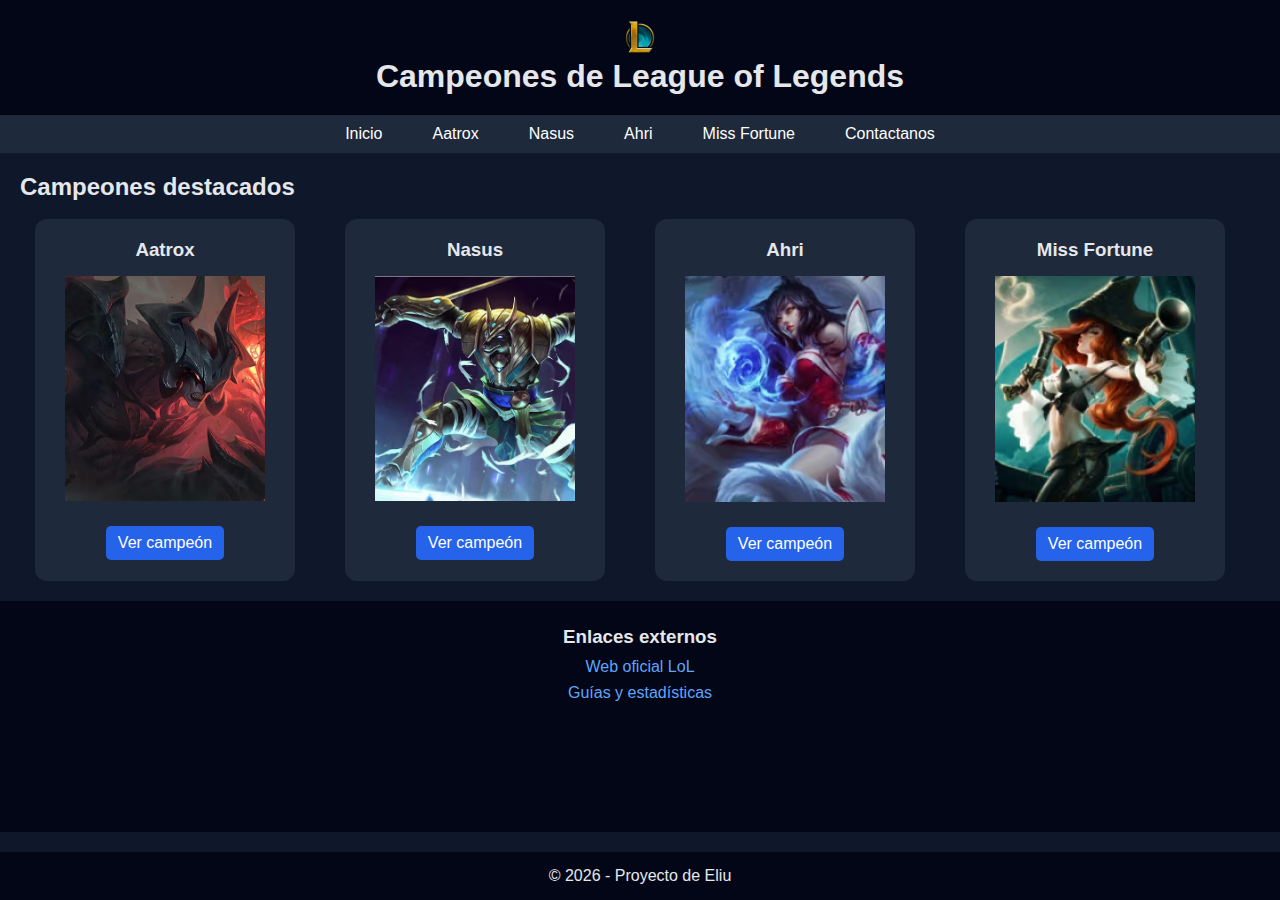
<file: index.html>
<!DOCTYPE html>
<html lang="es">
<head>
    <meta charset="UTF-8">
    <meta name="description" content="Web de campeones de League of Legends">
    <meta name="viewport" content="width=device-width, initial-scale=1.0">
    <title>Campeones | League of Legends</title>

    <link rel="stylesheet" href="estilos/principal.css">

    <link rel="icon" href="img/favicon.png">
</head>
<body>


    <header>
        <img src="img/favicon.png" class="logo">
        <h1>Campeones de League of Legends</h1>
    </header>

    <nav>
        <ul class="menu">
            <li><a href="#">Inicio</a></li>
            <li><a href="campeones/aatrox/aatrox.html">Aatrox</a></li>
            <li><a href="campeones/nasus/nasus.html">Nasus</a></li>
            <li><a href="campeones/ahri/ahri.html">Ahri</a></li>
            <li><a href="campeones/miss/miss.html">Miss Fortune</a></li>
            <li><a href="contactos/formulario.html">Contactanos</a></li>
        </ul>
    </nav>
<main>

    <section>
        <h2>Campeones destacados</h2>
<br>

        <div class="contenedor-campeones">

            <article class="campeon">
                <h3>Aatrox</h3>
                <img src="img/aatrox.png" alt="Aatrox campeón" class="img-campeon">
                <a href="campeones/aatrox/aatrox.html" class="btn">Ver campeón</a>
            </article>

            <article class="campeon">
                <h3>Nasus</h3>
                <img src="img/nasus.png" alt="Nasus campeón" class="img-campeon">
                <a href="campeones/nasus/nasus.html" class="btn">Ver campeón</a>
            </article>

            <article class="campeon">
                <h3>Ahri</h3>
                <img src="img/ahri.png" alt="Ahri campeona" class="img-campeon">
                <a href="campeones/ahri/ahri.html" class="btn">Ver campeón</a>
            </article>

            <article class="campeon">
                <h3>Miss Fortune</h3>
                <img src="img/miss.png" alt="Miss Fortune campeona" class="img-campeon">
                <a href="campeones/miss/miss.html" class="btn">Ver campeón</a>
            </article>

        </div>
    </section>
</main>
    <aside class="enlaces">
        <h3>Enlaces externos</h3>
        <ul>
            <li><a href="https://www.leagueoflegends.com">Web oficial LoL</a></li>
            <li><a href="https://u.gg">Guías y estadísticas</a></li>
        </ul>
    </aside>


    <footer>
        <p>&copy; 2026 - Proyecto de Eliu</p>
    </footer>

</body>
</html>
</file>
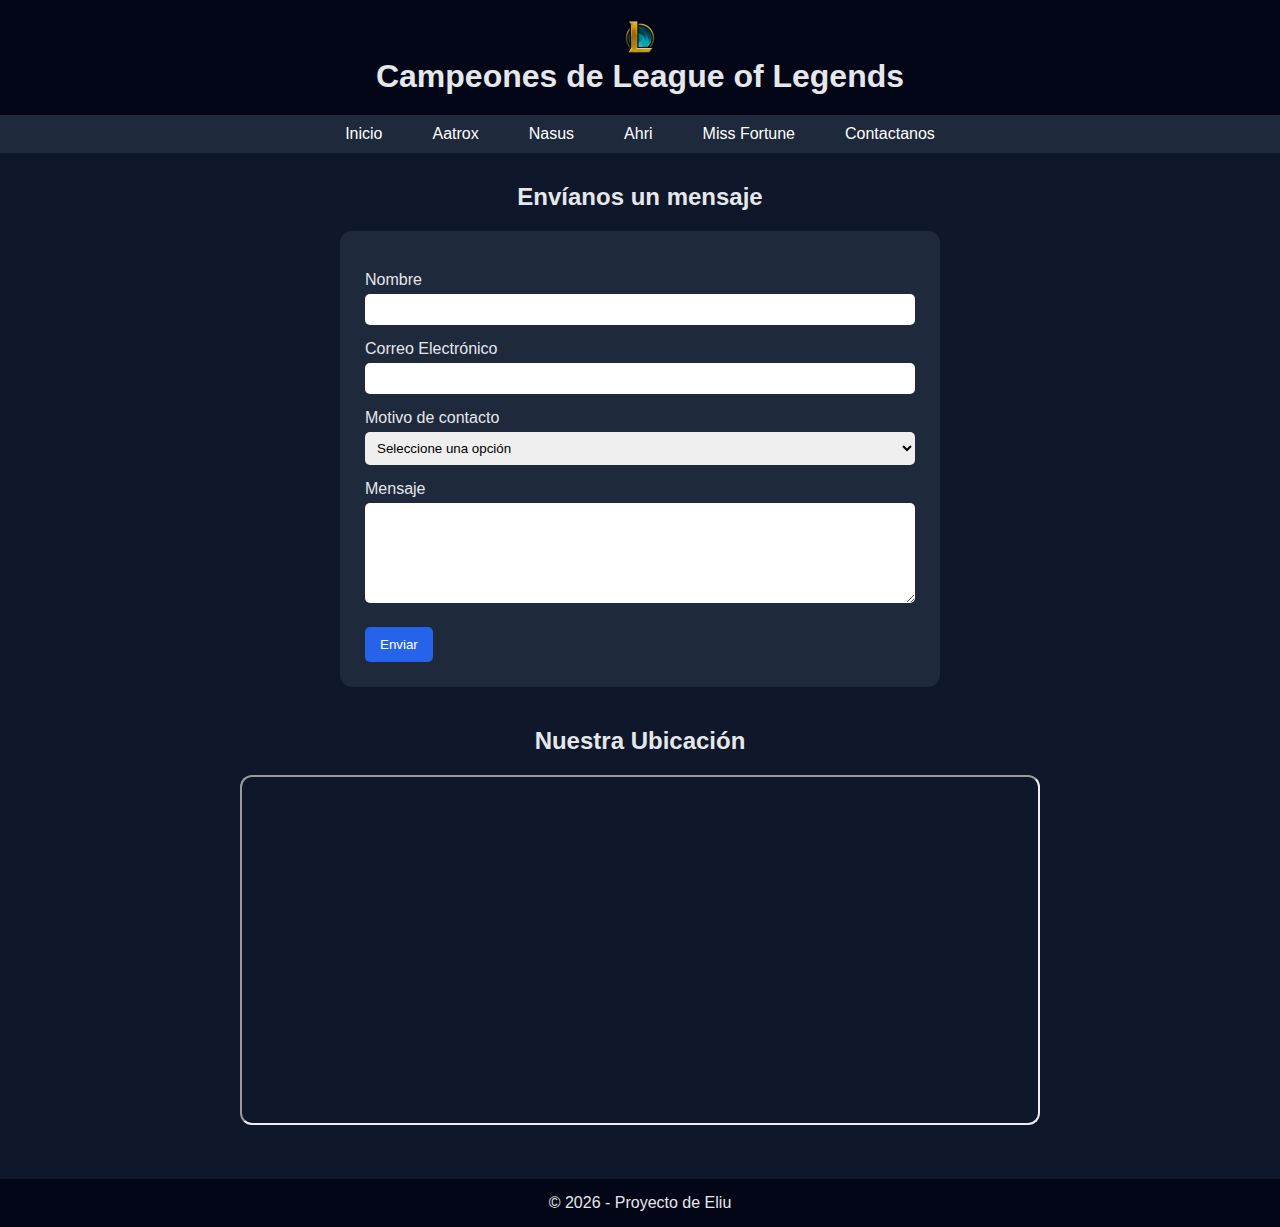
<file: contactos/formulario.html>
<!DOCTYPE html>
<html lang="es">

<head>
    <meta charset="UTF-8">
    <meta name="viewport" content="width=device-width, initial-scale=1.0">
    <title>Contactanos</title>
    <link rel="stylesheet" href="/estilos/formulario.css">
</head>
<body>
<header>
        <img src="/img/favicon.png" class="logo">
        <h1>Campeones de League of Legends</h1>
    </header>

    <nav>
        <ul class="menu">
            <li><a href="/index.html">Inicio</a></li>
            <li><a href="/campeones/aatrox/aatrox.html">Aatrox</a></li>
            <li><a href="/campeones/nasus/nasus.html">Nasus</a></li>
            <li><a href="/campeones/ahri/ahri.html">Ahri</a></li>
            <li><a href="/campeones/miss/miss.html">Miss Fortune</a></li>
            <li><a href="#">Contactanos</a></li>
        </ul>
    </nav>
    <main>

        <h2>Envíanos un mensaje</h2>

        <div class="formulario">
            <form>
                <label for="nombre">Nombre</label>
                <input type="text" id="nombre" name="nombre" required>

                <label for="correo">Correo Electrónico</label>
                <input type="email" id="correo" name="correo" required>

                <label for="motivo">Motivo de contacto</label>
                <select id="motivo" name="motivo">
                    <option value="seleccione"> Seleccione una opción</option>
                    <option value="consulta">Consulta</option>
                    <option value="soporte">Soporte</option>
                    <option value="informacion">Información</option>
                </select>

                <label for="mensaje">Mensaje</label>
                <textarea id="mensaje" name="mensaje"></textarea>

                <button type="enviar" class="btn-enviar">Enviar</button>
            </form>
        </div>

        <div class="mapa">
            <h2>Nuestra Ubicación</h2>
            <iframe src="https://www.google.com/maps/embed?pb=!1m18!1m12!1m3!1d12989.123456789!2d-15.4467!3d28.1284!2m3!1f0!2f0!3f0!3m2!1i1024!2i768!4f13.1!3m3!1m2!1s0x0000000000000000%3A0xabcdef1234567890!2sIES%20El%20Rinc%C3%B3n%2C%20Las%20Palmas%20de%20Gran%20Canaria!5e0!3m2!1ses!2ses!4v0000000000000" allowfullscreen="" loading="lazy"></iframe>
        </div>

    </main>

    <footer> &copy; 2026 - Proyecto de Eliu </footer>

</body>

</html>
</file>
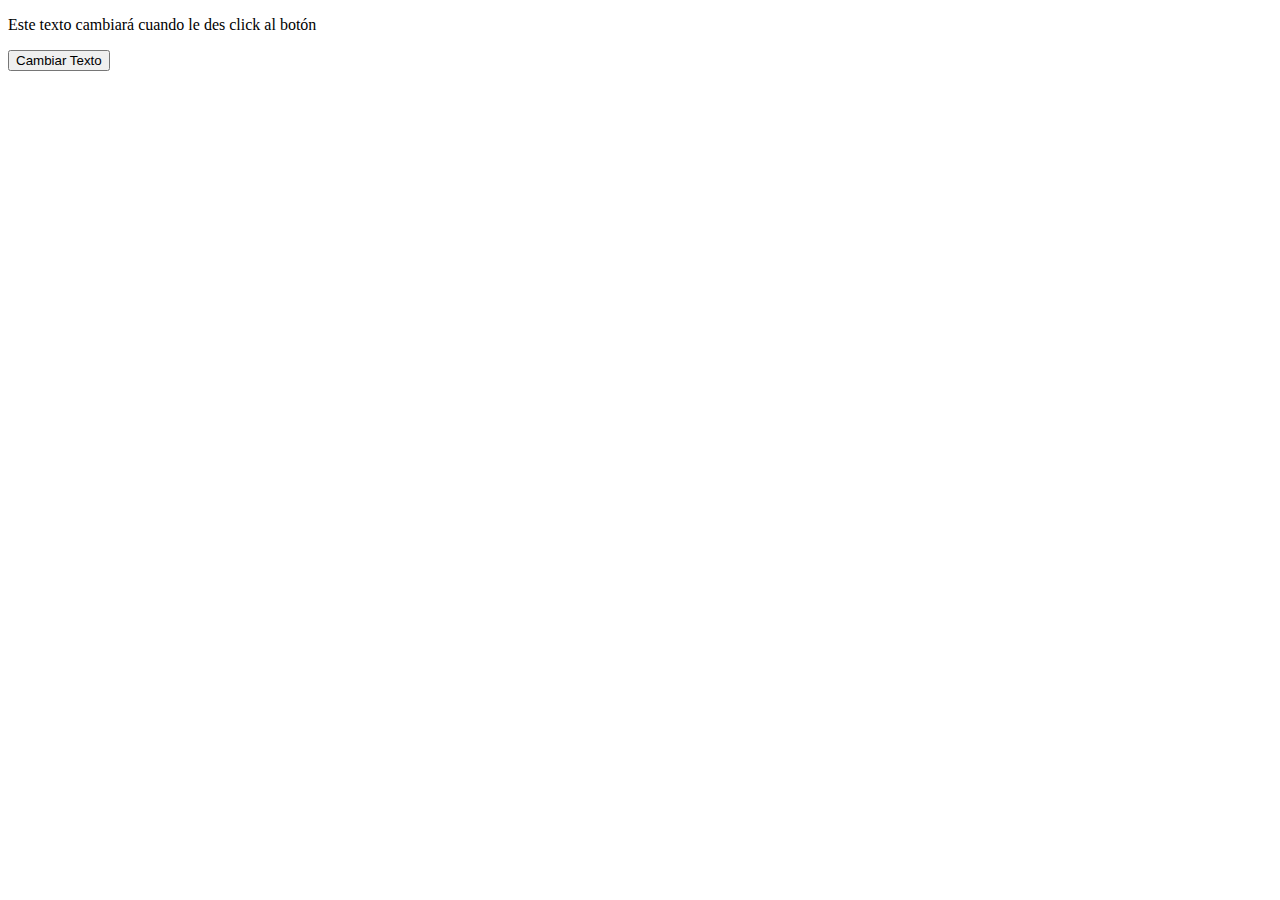
<file: script/1.html>
<!DOCTYPE html>
<html>
<!-- Cambiar el texto de un elemento -->
    <head>

    </head>
    <script src="script1.js"></script>
    <body>
         <p id="cambiar"> Este texto cambiará cuando le des click al botón </p>
         <button onclick="cambiarTexto()">Cambiar Texto</button>
    </body>
</html>
</file>
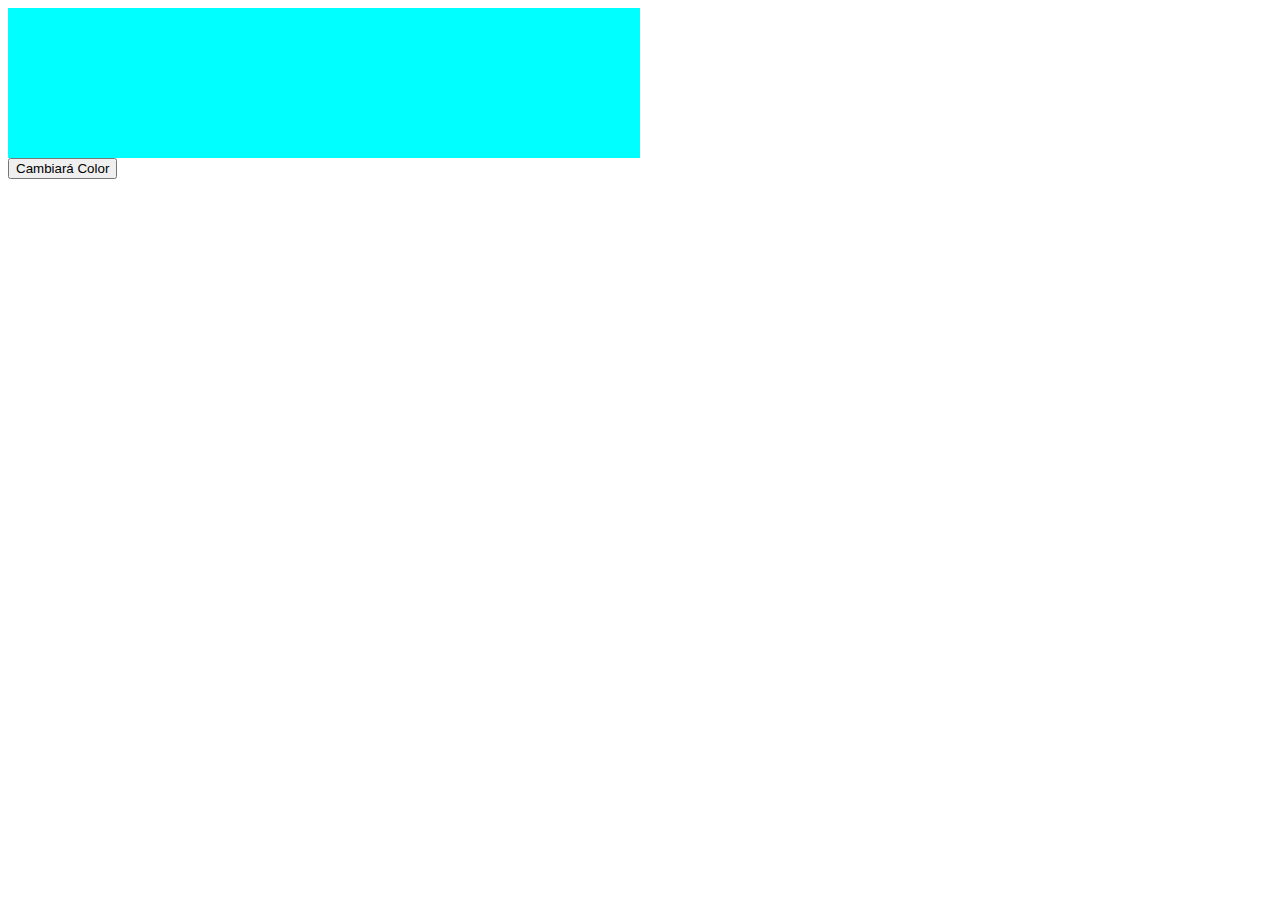
<file: script/2.1.html>
<!DOCTYPE html>
<!-- Cambiar el color de fondo de un elemento 
 CAMBIANDO ESTILOS EN LINEA-->
    <head>
        <style>
            #color{background-color: aqua;width: 50%;height: 150px;}
        </style>
    </head>
    <body>
         <div id="color"> </div>
         <button onclick="cambiarColor()">Cambiará Color</button>

        <script src="script2.1.js"></script>
    </body>
</html>
</file>
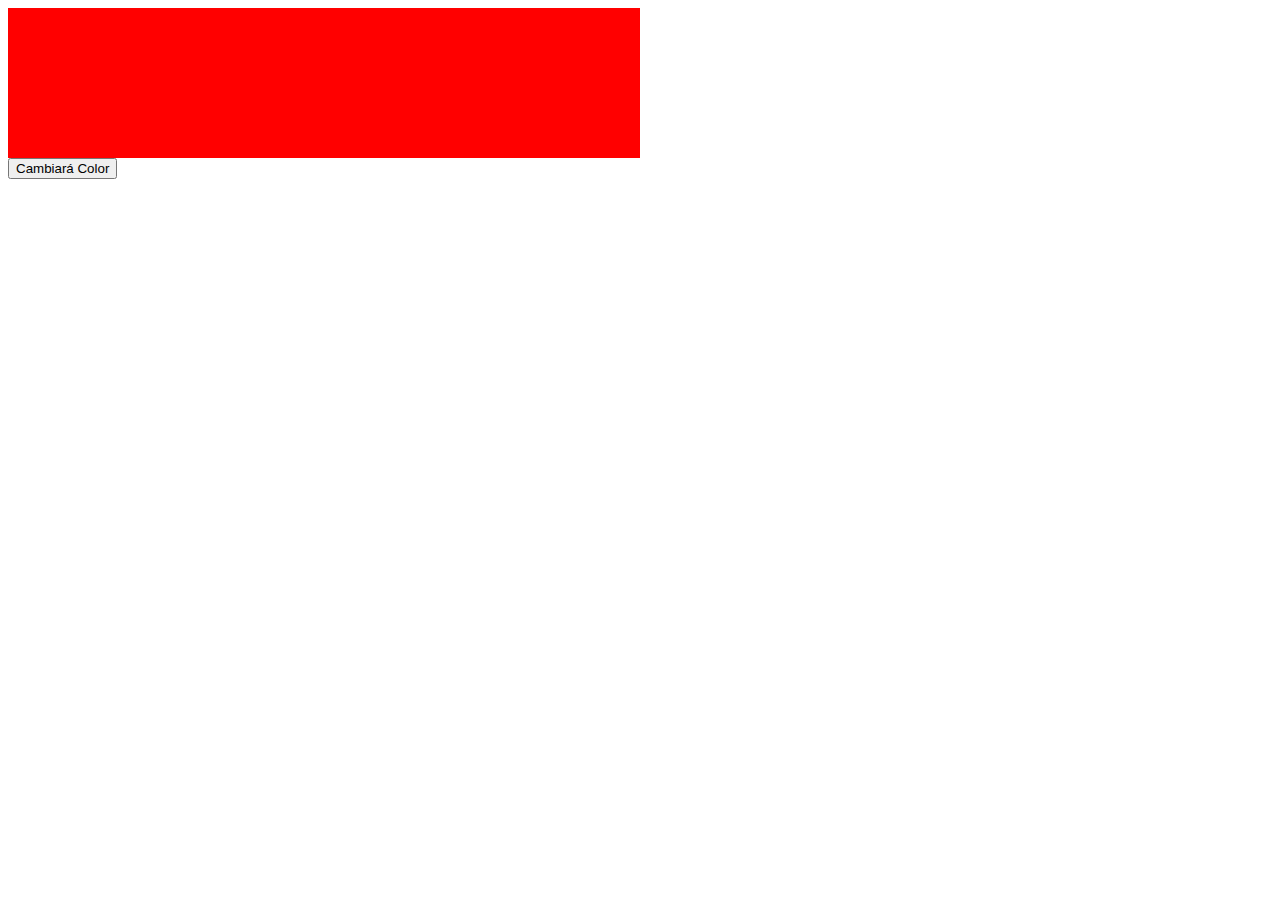
<file: script/2.2.html>
<!DOCTYPE html>
<!-- Cambiar el color de fondo de un elemento 
 CAMBIANDO LAS CLASES ASOCIADAS AL ELEMENTO-->
    <head>
        <style>
            #color{width: 50%;height: 150px;}
            .rojo{background-color:red }
            .agua{background-color: aqua;}
        </style>
    </head>
    <body>
         <div id="color" class="rojo"> </div>
         <button onclick="cambiarColor()">Cambiará Color</button>

         <script src="script2.2.js"></script> 
    </body>
</html>
</file>
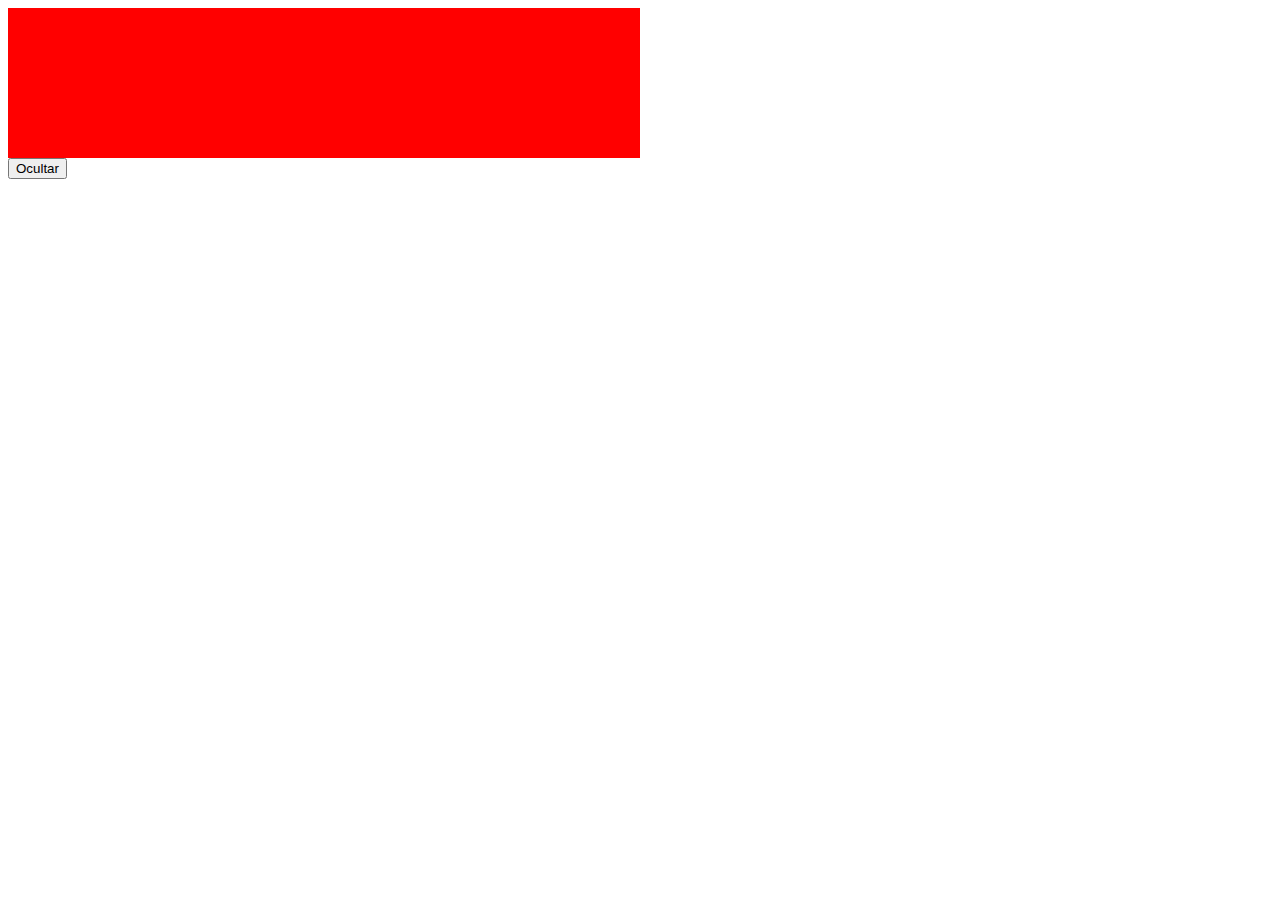
<file: script/3.html>
<!DOCTYPE html>
<!-- Mostrar/Ocultar un elemento -->
    <head>
        <style>
            #color{width: 50%;height: 150px;background-color:red ;}
            .mostrar{display:block}
            .ocultar{display: none;}
           
        </style>
    </head>
    <body>
         <div id="color" class="rojo"> </div>
         <button id="boton" onclick="ocultarMostrar()">Ocultar</button>

         <script src="script3.js"></script>
    </body>
</html>
</file>
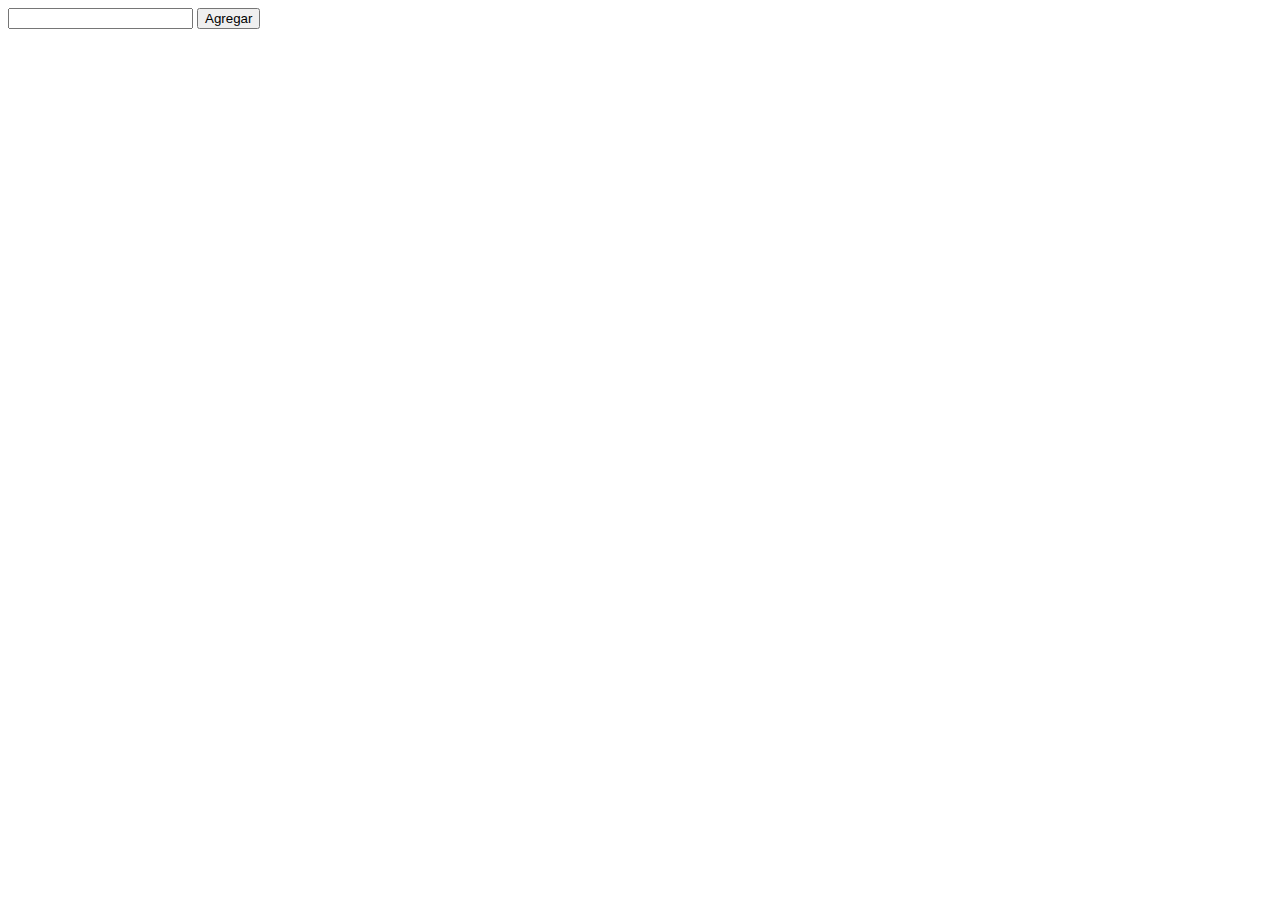
<file: script/4.html>
<!DOCTYPE html>
<!--AGREGAR ELEMENTOS A UNA LISTA-->
    <head>

    </head>
    <body>
         <input id="item" type="text">
         <button onclick="agregarElemento()">Agregar</button>
         <ul id="lista"></ul>

         <script src="script4.js"></script>
    </body>
</html>
</file>
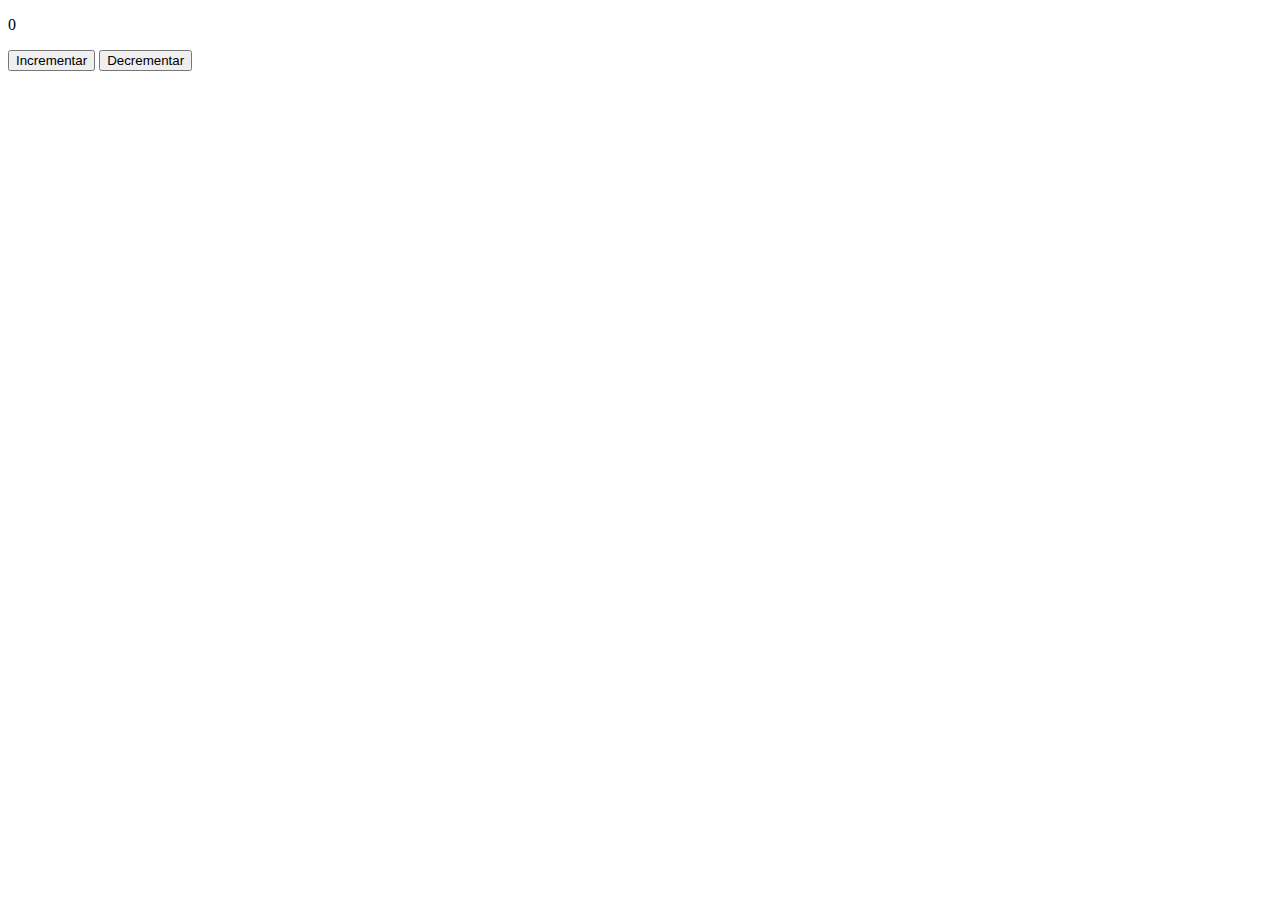
<file: script/5.html>
<!DOCTYPE html>
<!--Contador interactivo-->
    <head>

    </head>
    <body>
         <p id="contador">0</p>
         <button onclick="incrementar()">Incrementar</button>
         <button onclick="decrementar()">Decrementar</button>

         <script src="script5.js"></script>
    </body>
</html>
</file>
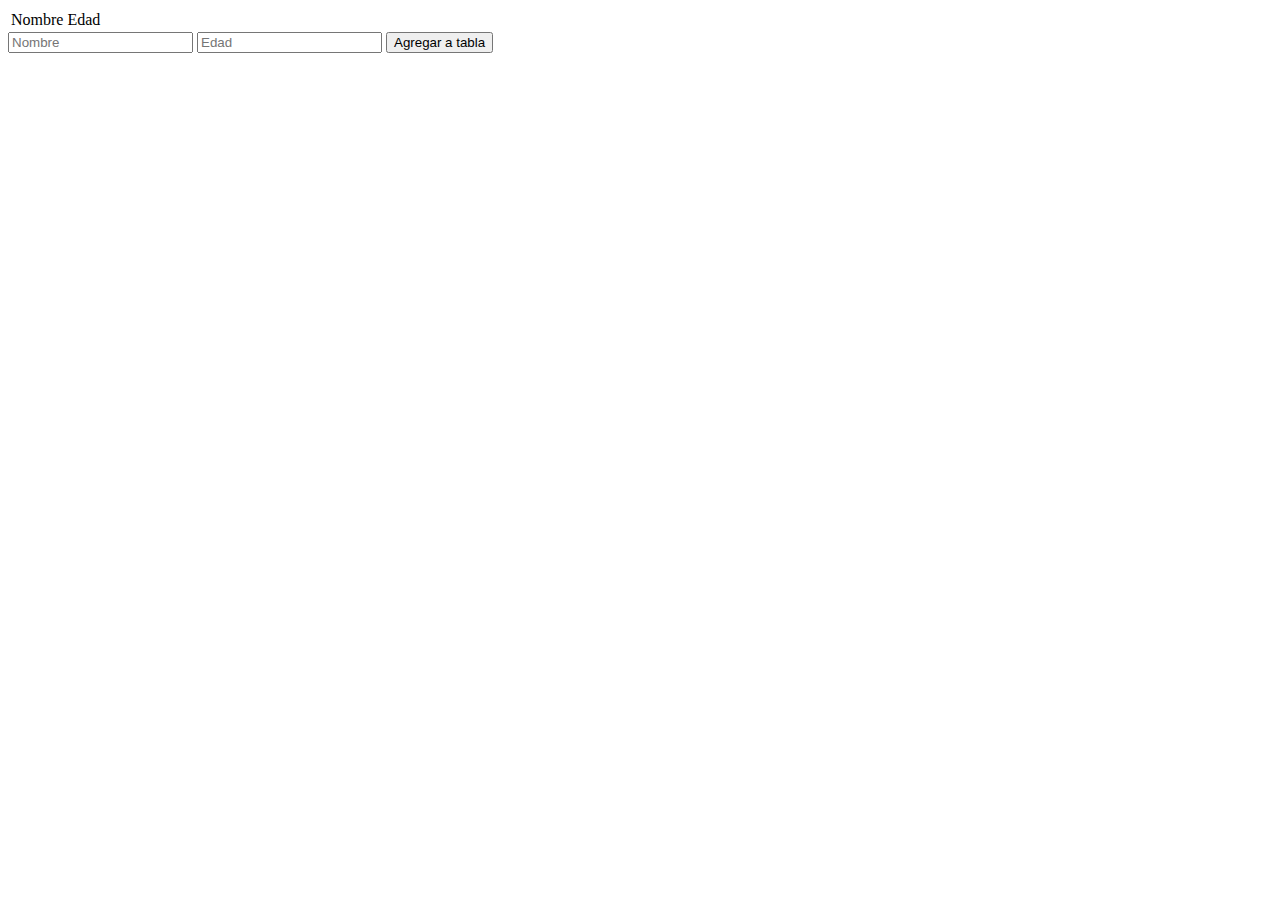
<file: script/6.html>
<!DOCTYPE html>
<!--Cambiar el contenido de una tabla 
Descripción: Llena dinámicamente una tabla con datos ingresados por el usuario.-->
    <head>

    </head>
    <body>
        <table id="tabla">
            <tr>
                <td>Nombre</td>
                <td>Edad</td>
            </tr>

        </table>

         <input id="nombre" type="text" placeholder="Nombre">
         <input id="edad" type="number"  placeholder="Edad">


         <button onclick="agregar()">Agregar a tabla</button>
        

         <script src="script6.js"> </script>
    </body>
</html>
</file>
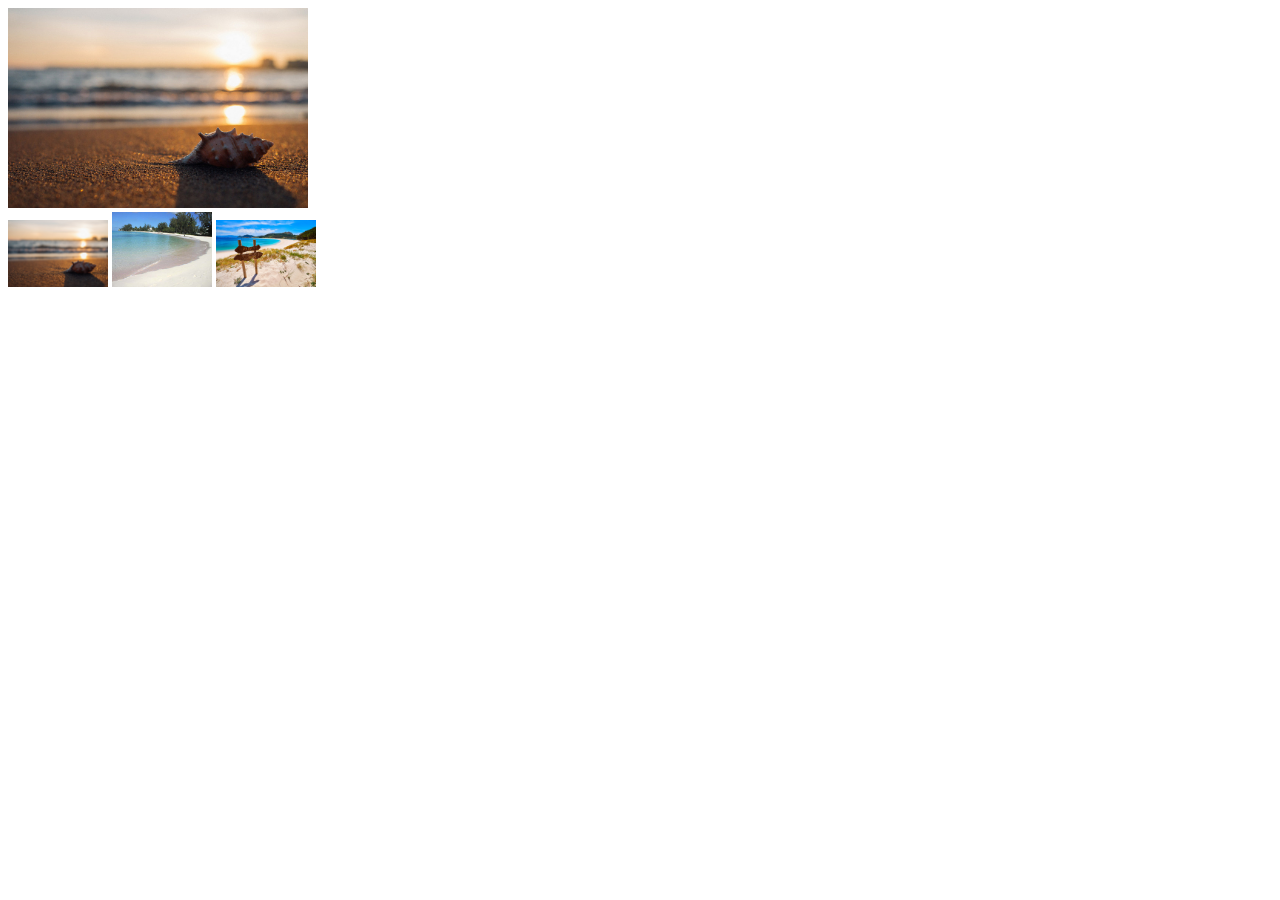
<file: script/7.html>
<!DOCTYPE html>
<!--Galería de imágenes interactiva-->
    <head>

    </head>
    <body>
        
        <img id="mainImage" src="imagenes/img1.jpg" alt="Imagen principal" width="300">
    <br>
    <img src="imagenes/img1.jpg" alt="Miniatura" width="100" onclick="changeImage('imagenes/img1.jpg')">
    <img src="imagenes/img2.jpg" alt="Miniatura" width="100" onclick="changeImage('imagenes/img2.jpg')">
    <img src="imagenes/img3.jpg" alt="Miniatura" width="100" onclick="changeImage('imagenes/img3.jpg')">

    <script src="script7.js"></script>
    </body>
</html>
</file>
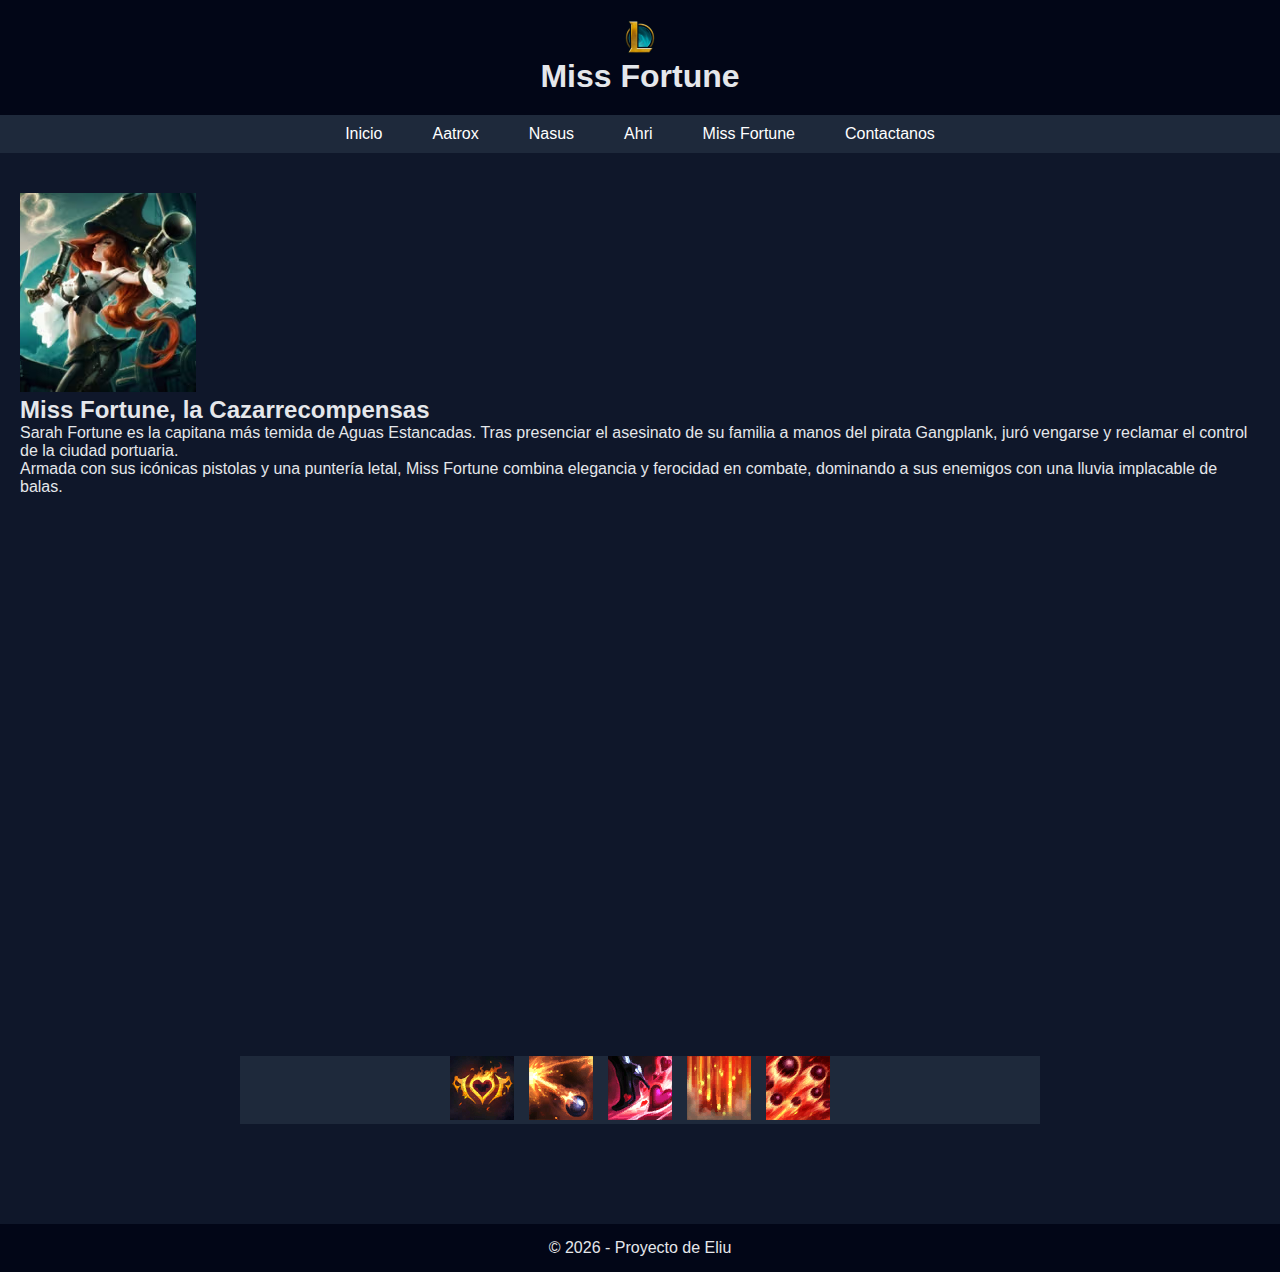
<file: campeones/miss/miss.html>
<!DOCTYPE html>
<html lang="es">

<head>
    <meta charset="UTF-8">
    <meta name="viewport" content="width=device-width, initial-scale=1.0">
    <title>Miss Fortune</title>
    <link rel="stylesheet" href="../../estilos/campeones.css">
</head>

<body>
    <header>
        <img src="../../img/favicon.png" class="logo">
        <h1>Miss Fortune</h1>
    </header>

     <nav>
        <ul class="menu">
            <li><a href="../../index.html">Inicio</a></li>
            <li><a href="../../campeones/aatrox/aatrox.html">Aatrox</a></li>
            <li><a href="../../campeones/nasus/nasus.html">Nasus</a></li>
            <li><a href="../../campeones/ahri/ahri.html">Ahri</a></li>
            <li><a href="../../campeones/miss/miss.html">Miss Fortune</a></li>
            <li><a href="../../contactos/formulario.html">Contactanos</a></li>
        </ul>
    </nav>

    <main>
        <div class="champ">
            <div class="champ-contenido">
                <div class="champ-imagen">
                    <img src="../../img/miss.png">
                </div>

                <div class="champ-info">
                    <h2>Miss Fortune, la Cazarrecompensas</h2>

                    <p>
                        Sarah Fortune es la capitana más temida de Aguas Estancadas. Tras presenciar
                        el asesinato de su familia a manos del pirata Gangplank, juró vengarse y
                        reclamar el control de la ciudad portuaria.
                    </p>

                    <p>
                        Armada con sus icónicas pistolas y una puntería letal, Miss Fortune combina
                        elegancia y ferocidad en combate, dominando a sus enemigos con una lluvia
                        implacable de balas.
                    </p>
                </div>
            </div>
        </div>

        <div class="slider-container">

            <ul class="slider">

                <li id="pasiva">
                    <h2>Pasiva — Amor Impuro</h2>
                    <img src="pasiva/MissP.png">
                    <p>
                        Miss Fortune inflige daño adicional al atacar a un nuevo objetivo.
                    </p>
                    <video controls>
                        <source src="pasiva/p_miss.mp4">
                    </video>
                </li>

                <li id="q">
                    <h2>Q — Doble Disparo</h2>
                    <img src="q/MissQ.png">
                    <p>
                        Dispara a un enemigo, y la bala rebota hacia un segundo objetivo,
                        infligiendo daño físico a ambos.
                    </p>
                    <video controls>
                        <source src="q/q_miss.mp4">
                    </video>
                </li>

                <li id="w">
                    <h2>W — Alarde</h2>
                    <img src="w/MissW.png">
                    <p>
                        Aumenta pasivamente su velocidad de movimiento si no recibe daño.
                        Al activarla, obtiene velocidad de ataque adicional.
                    </p>
                    <video controls>
                        <source src="w/w_miss.mp4">
                    </video>
                </li>

                <li id="e">
                    <h2>E — Lluvia de Balas</h2>
                    <img src="e/MissE.png">
                    <p>
                        Dispara una lluvia de balas en una zona, ralentizando y dañando
                        a los enemigos que se encuentren dentro.
                    </p>
                    <video controls>
                        <source src="e/e_miss.mp4">
                    </video>
                </li>

                <li id="r">
                    <h2>R — Hora de las Balas</h2>
                    <img src="r/MissR.png">
                    <p>
                        Canaliza una ráfaga masiva de disparos en forma de cono,
                        infligiendo gran cantidad de daño a todos los enemigos alcanzados.
                    </p>
                    <video controls>
                        <source src="r/r_miss.mp4">
                    </video>
                </li>

            </ul>

            <nav class="slider-nav">
                <ul>
                    <li><a href="#pasiva"><img src="pasiva/MissP.png"></a></li>
                    <li><a href="#q"><img src="q/MissQ.png"></a></li>
                    <li><a href="#w"><img src="w/MissW.png"></a></li>
                    <li><a href="#e"><img src="e/MissE.png"></a></li>
                    <li><a href="#r"><img src="r/MissR.png"></a></li>
                </ul>
            </nav>

        </div>

    </main>

    <footer> &copy; 2026 - Proyecto de Eliu </footer>
</body>

</html>
</file>
<file: estilos/principal.css>
* {
    margin: 0;
    padding: 0;
    box-sizing: border-box;
}
html, body {
    height: 100%;
}

body {
    font-family: 'Roboto', sans-serif;
    background-color: #0f172a;
    color: #e5e7eb;
    display: flex;
    flex-direction: column;
}


header {
    background-color: #020617;
    padding: 20px;
    text-align: center;
}

.logo {
    width: 60px;
}


nav {
    background-color: #1e293b;
}

.menu {
    list-style: none;
    display: flex;
    justify-content: center;
}

.menu li {
    margin: 10px;
}

.menu a {
    color: white;
    text-decoration: none;
    padding: 10px 15px;
}

.menu a:hover {
    background-color: #2563eb;
    border-radius: 5px;
}

main {
    flex: 1;
    display: flex;
    gap: 10px;
    padding: 20px;
}


section {
    flex: 3;
    margin-right: 20px;
}

.campeon {
    background-color: #1e293b;
    padding: 20px;
    width: 260px;
    text-align: center;
    border-radius: 12px;
}

.btn {
    display: inline-block;
    background-color: #2563eb;
    color: white;
    padding: 8px 12px;
    margin-top: 10px;
    text-decoration: none;
    border-radius: 5px;
}


aside {
    flex: 1;
    background-color: #020617;
    padding: 15px;
}


footer {
    background-color: #020617;
    text-align: center;
    padding: 15px;
    margin-top: 20px;
}

.contenedor-campeones {
    display: flex;
    justify-content: space-around;
    flex-wrap: wrap;
    gap: 20px;
}
.img-campeon {
    width: 200px;
    margin: 15px auto;
    display: block;
}

.enlaces {
    background-color: #020617;
    padding: 25px;
    text-align: center;
}

.enlaces ul {
    list-style: none;
    margin-top: 10px;
}

.enlaces li {
    margin: 8px 0;
}

.enlaces a {
    color: #60a5fa;
    text-decoration: none;
}

.enlaces a:hover {
    text-decoration: underline;
}
</file>
<file: estilos/formulario.css>
* {
    margin: 0;
    padding: 0;
    box-sizing: border-box;
}

body {
    font-family: 'Roboto', sans-serif;
    background-color: #0f172a;
    color: #e5e7eb;
}

header {
    background-color: #020617;
    padding: 20px;
    text-align: center;
}

.logo {
    width: 60px;
}

nav {
    background-color: #1e293b;
}

.menu {
    list-style: none;
    display: flex;
    justify-content: center;
}

.menu li {
    margin: 10px;
}

.menu a {
    color: white;
    text-decoration: none;
    padding: 10px 15px;
}

.menu a:hover {
    background-color: #2563eb;
    border-radius: 5px;
}

header {
    background-color: #020617;
    padding: 20px;
    text-align: center;
}


main {
    padding: 30px;
}

h2 {
    text-align: center;
    margin-bottom: 20px;
}

.formulario {
    background-color: #1e293b;
    padding: 25px;
    border-radius: 12px;
    max-width: 600px;
    margin: auto;
}

.formulario label {
    display: block;
    margin-top: 15px;
}

.formulario input,
.formulario select,
.formulario textarea {
    width: 100%;
    padding: 8px;
    margin-top: 5px;
    border-radius: 5px;
    border: none;
}

textarea {
    height: 100px;
}

.opciones {
    margin-top: 10px;
}

.opciones input {
    width: auto;
    margin-right: 5px;
}

.btn-enviar {
    background-color: #2563eb;
    color: white;
    padding: 10px 15px;
    margin-top: 20px;
    border: none;
    border-radius: 5px;
    cursor: pointer;
}

.btn-enviar:hover {
    background-color: #1d4ed8;
}

.mapa {
    margin-top: 40px;
    text-align: center;
}

iframe {
    width: 100%;
    max-width: 800px;
    height: 350px;
    border-radius: 12px;
}

footer {
    background-color: #020617;
    text-align: center;
    padding: 15px;
    margin-top: 20px;
}
</file>
<file: estilos/campeones.css>
* {
    margin: 0;
    padding: 0;
    box-sizing: border-box;
}

body {
    font-family: 'Roboto', sans-serif;
    background-color: #0f172a;
    color: #e5e7eb;
}

header {
    background-color: #020617;
    padding: 20px;
    text-align: center;
}

.logo {
    width: 60px;
}

nav {
    background-color: #1e293b;
}

.menu {
    list-style: none;
    display: flex;
    justify-content: center;
}

.menu li {
    margin: 10px;
}

.menu a {
    color: white;
    text-decoration: none;
    padding: 10px 15px;
}

.menu a:hover {
    background-color: #2563eb;
    border-radius: 5px;
}

header {
    background-color: #020617;
    padding: 20px;
    text-align: center;
}

h1 {
    font-size: 2rem;
}

.menu-principal {
    background-color: #1a1a1a;
    padding: 10px 0;
}

.menu-principal ul {
    list-style: none;
    display: flex;
    justify-content: center;
    gap: 30px;
}

.menu-principal a {
    text-decoration: none;
    color: white;
    font-weight: bold;
}

.menu-principal a:hover {
    text-decoration: underline;
}

main {
    padding: 40px 20px;
}
.aatrox {
    padding: 60px 10%;
    background-color: #0f0f0f;
    color: white;
}

.aatrox-contenido {
    display: flex;
    align-items: center;
    gap: 50px;
    flex-wrap: wrap;
}

.aatrox-imagen img {
    width: 450px;
    border-radius: 10px;
}

.aatrox-info {
    max-width: 600px;
}

.aatrox-info h2 {
    font-size: 32px;
    margin-bottom: 20px;
    color: #c41212;
}

.aatrox-info p {
    font-size: 18px;
    line-height: 1.6;
    margin-bottom: 15px;
}

.slider-container {
    max-width: 800px;
    margin: 40px auto;
}

ul.slider {
    list-style: none;
    position: relative;
    height: 500px; 
}

ul.slider li {
    position: absolute;
    top: 0;
    left: 0;
    width: 100%;
    display: none;
    padding: 20px;
    text-align: center;
}

ul.slider li:target {
    display: block;
}

ul.slider li:target:not(#pasiva) ~ #pasiva {
    display: none;
}
.slider img {
    width: 80px;
    margin: 10px 0;
}

.slider p {
    max-width: 600px;
    margin: 0 auto 15px auto;
}

.slider video {
    width: 380px;
    max-width: 100%;
}

.slider-nav ul {
    list-style: none;
    display: flex;
    justify-content: center;
    gap: 15px;
    margin-top: 20px;
}


@media (max-width: 768px) {
    .slider video {
        width: 100%;
    }
}
footer {
    background-color: #020617;
    text-align: center;
    padding: 15px;
    margin-top: 20px;
}
</file>
